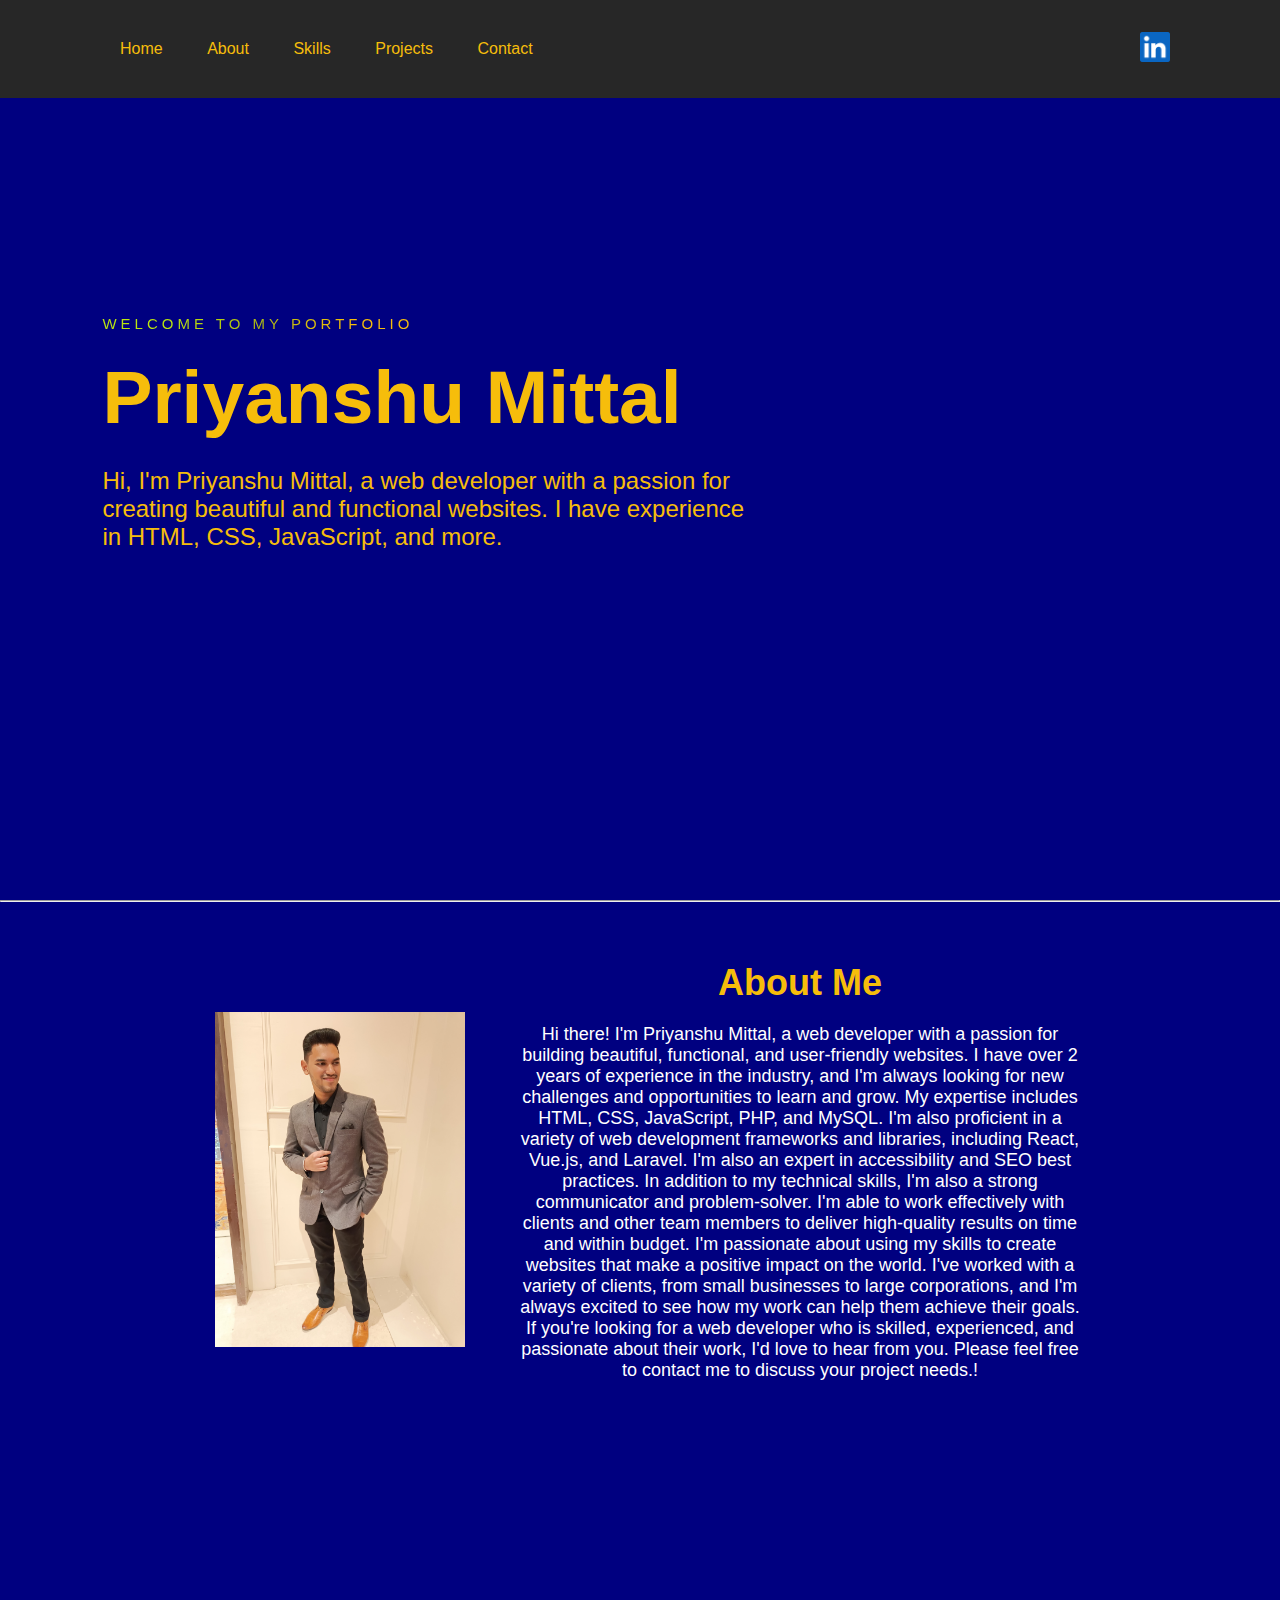
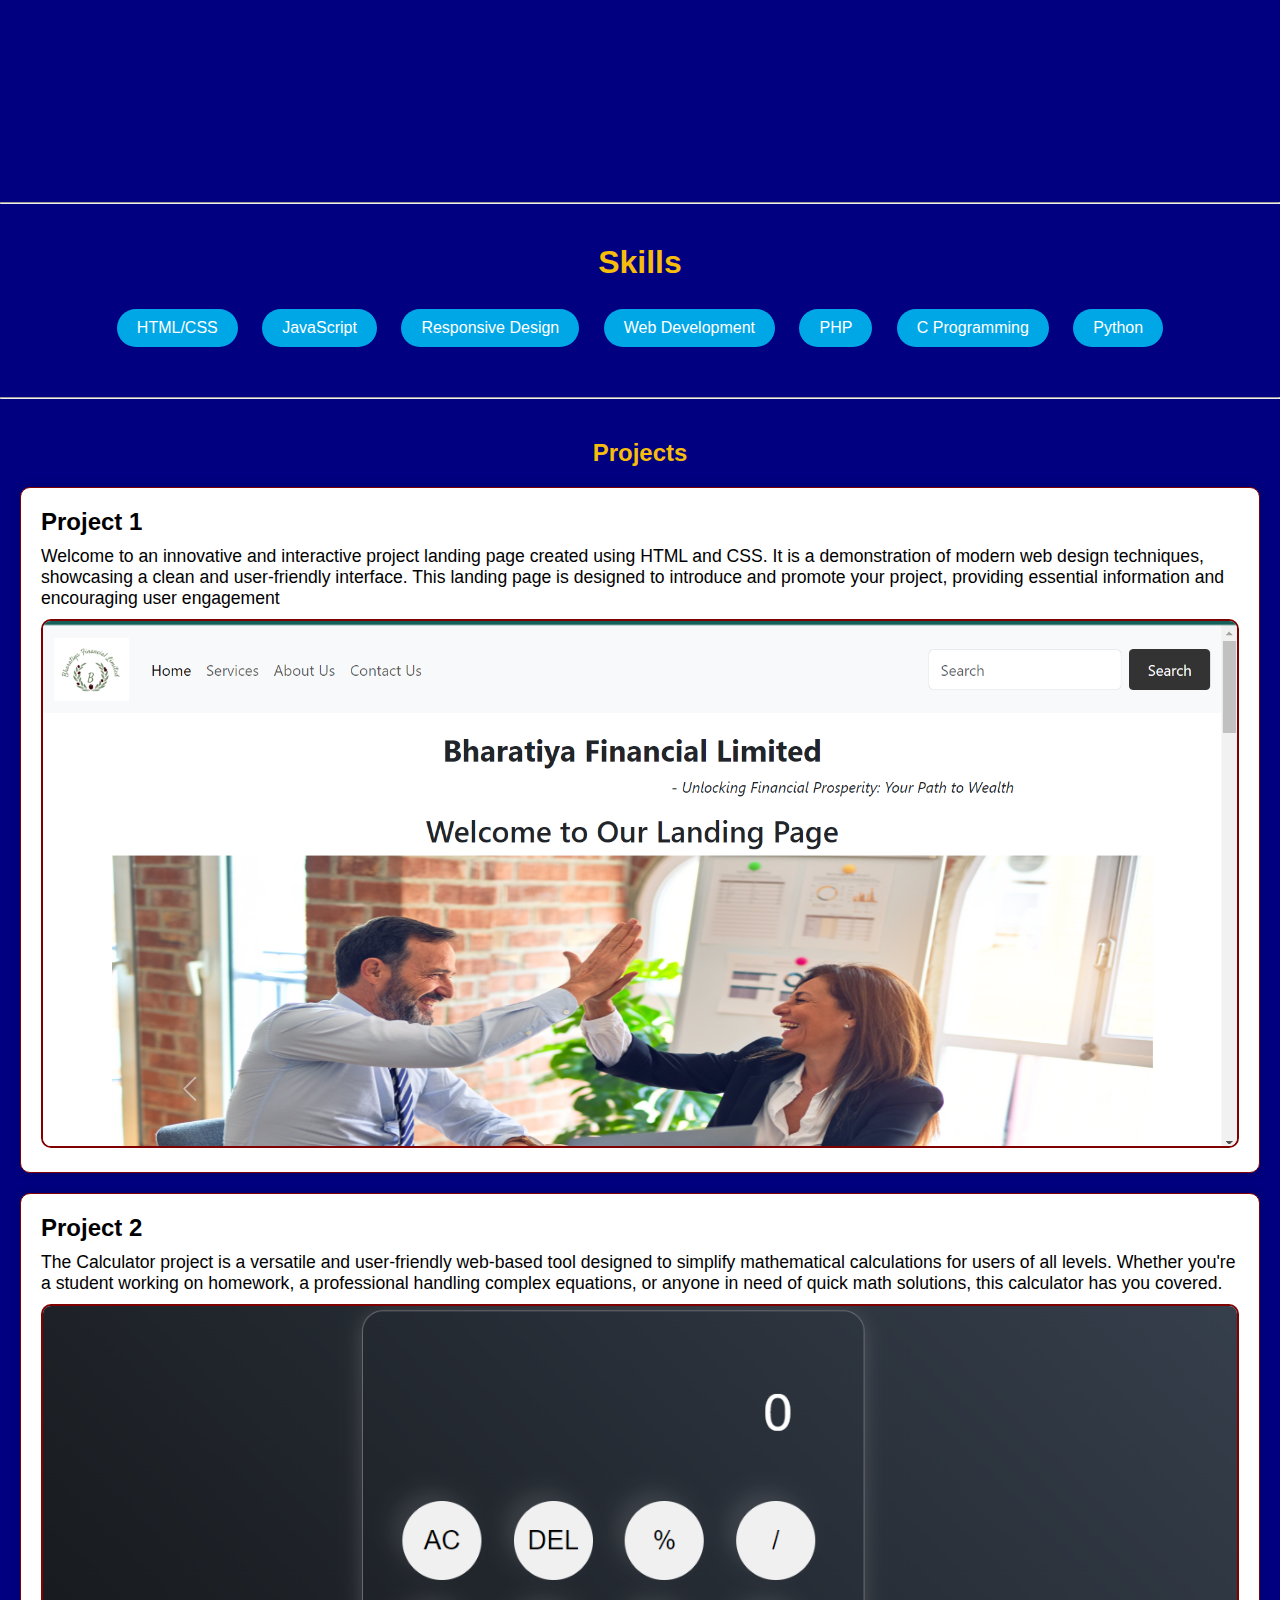
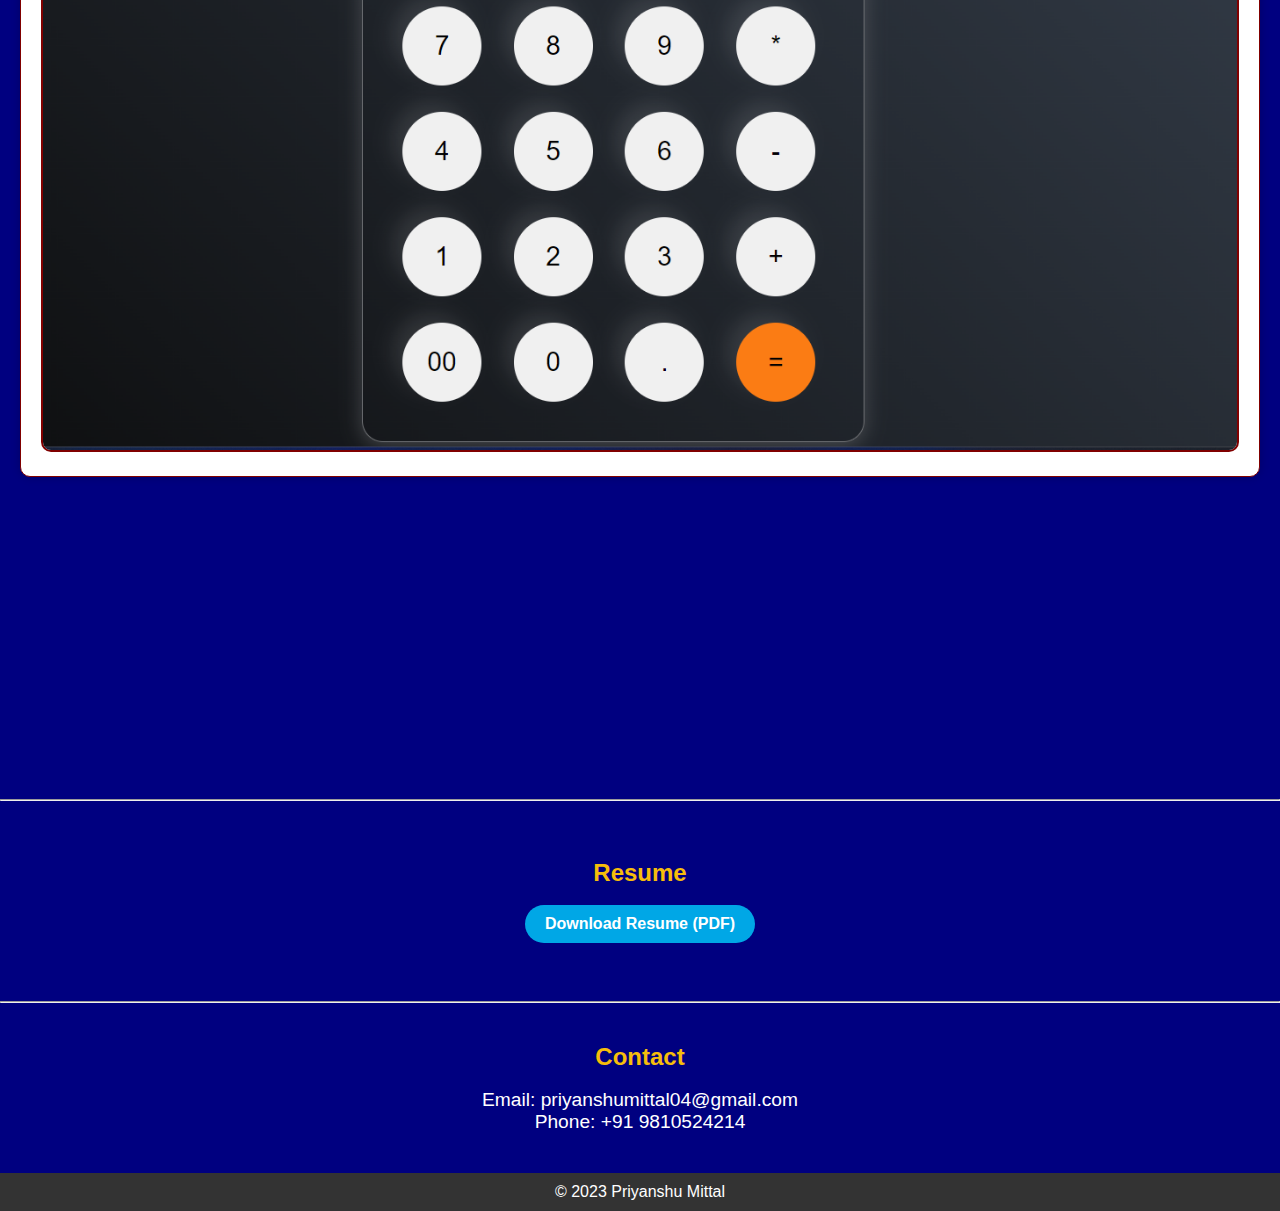
<file: index.html>
<!DOCTYPE html>
<html lang="en">
<head>
  <meta charset="UTF-8">
  <meta name="viewport" content="width=device-width, initial-scale=1.0">
  <link rel="stylesheet" href="styles.css">
  <link href="https://fonts.googleapis.com/css?family=Raleway&display=swap" rel="stylesheet">
  <meta name="viewport" content="width=device-width, initial-scale=1.0">
  <title>Priyanshu Mittal - Web Developer</title>
</head>
<body>
  <header class="hero">
    <nav>
        <ul>
            <li><a href="#">Home</a></li>
            <li><a href="about.html" target="_blank">About</a></li>
            <li><a href="skills.html" target="_blank">Skills</a></li>
            <li><a href="projects.html" target="_blank">Projects</a></li>
            <li><a href="contact.html" target="_blank">Contact</a></li>
        </ul>
        <div class="social-icons">
            <a href="https://www.linkedin.com/in/priyanshumittal10/" target="_blank">
                <img src="linkedin.png" alt="LinkedIn">
            </a>
        </div>
    </nav>
    <div class="content">
        <div class="title">Welcome to My Portfolio</div>
        <h1><span>Priyanshu Mittal</span></h1>
        <p><font size="5%">Hi, I'm Priyanshu Mittal, a web developer with a passion for creating beautiful and functional websites.
            I have experience in HTML, CSS, JavaScript, and more.</font></p>
    </div>
</header>
<hr>
<section id="about" class="section-with-video-bg">
  <div class="about-content">
    <div class="about-image">
      <img src="profile_pic.jpg" alt="image" class="profile-image">
    </div>
    <div class="about-text">
      <h2>About Me</h2>
      <p>Hi there! I'm Priyanshu Mittal, a web developer with a passion for building beautiful, 
        functional, and user-friendly websites. I have over 2 years of experience in the 
        industry, and I'm always looking for new challenges and opportunities to learn and grow.
        My expertise includes HTML, CSS, JavaScript, PHP, and MySQL. I'm also proficient in a variety 
        of web development frameworks and libraries, including React, Vue.js, and Laravel. I'm also an 
        expert in accessibility and SEO best practices.
        In addition to my technical skills, I'm also a strong communicator and problem-solver. 
        I'm able to work effectively with clients and other team members to deliver high-quality 
        results on time and within budget.
        I'm passionate about using my skills to create websites that make a positive impact on the 
        world. I've worked with a variety of clients, from small businesses to large corporations, 
        and I'm always excited to see how my work can help them achieve their goals.
        If you're looking for a web developer who is skilled, experienced, and passionate about their 
        work, I'd love to hear from you. Please feel free to contact me to discuss your project needs.!
    </p>
</div>
  </div>
</section>
<hr>
<section id="skills">
    <h2 style="color: #f6bd0b;">Skills</h2><br>
    <ul>
        <li>HTML/CSS</li>
        <li>JavaScript</li>
        <li>Responsive Design</li>
        <li>Web Development</li>
        <li>PHP</li>
        <li>C Programming</li>
        <li>Python</li>
    </ul>
</section>
<hr>
<section id="projects">
    <h2 style="color: #f6bd0b;">Projects</h2>
    <div class="project">
        <h3>Project 1</h3>
        <p>Welcome to an innovative and interactive project landing page created using HTML and 
            CSS. It is a demonstration of modern web design techniques, showcasing a clean and 
            user-friendly interface. This landing page is designed to introduce and promote your project, 
            providing essential information and encouraging user engagement</p>
        <img src="project1.png" alt="Project 1">
    </div>
    <div class="project">
        <h3>Project 2</h3>
        <p>The Calculator project is a versatile and user-friendly web-based tool designed to simplify 
            mathematical calculations for users of all levels. Whether you're a student working on homework, 
            a professional handling complex equations, or anyone in need of quick math solutions, this 
            calculator has you covered.</p>
        <img src="project2.png" alt="Project 2">
    </div>
</section>
<hr>
<section id="resume">
    <h2 style="color: #f6bd0b;">Resume</h2><br>
    <p><a href="resume.pdf" target="_blank">Download Resume (PDF)</a></p>
</section>
<hr>
<section id="contact">
    <h2 style="color: #f6bd0b;">Contact</h2><br>
    <p>Email: priyanshumittal04@gmail.com</p>
    <p>Phone: +91 9810524214</p>
</section>

<footer>
    <p>&copy; 2023 Priyanshu Mittal</p>
</footer>

</body>
</html>
</file>
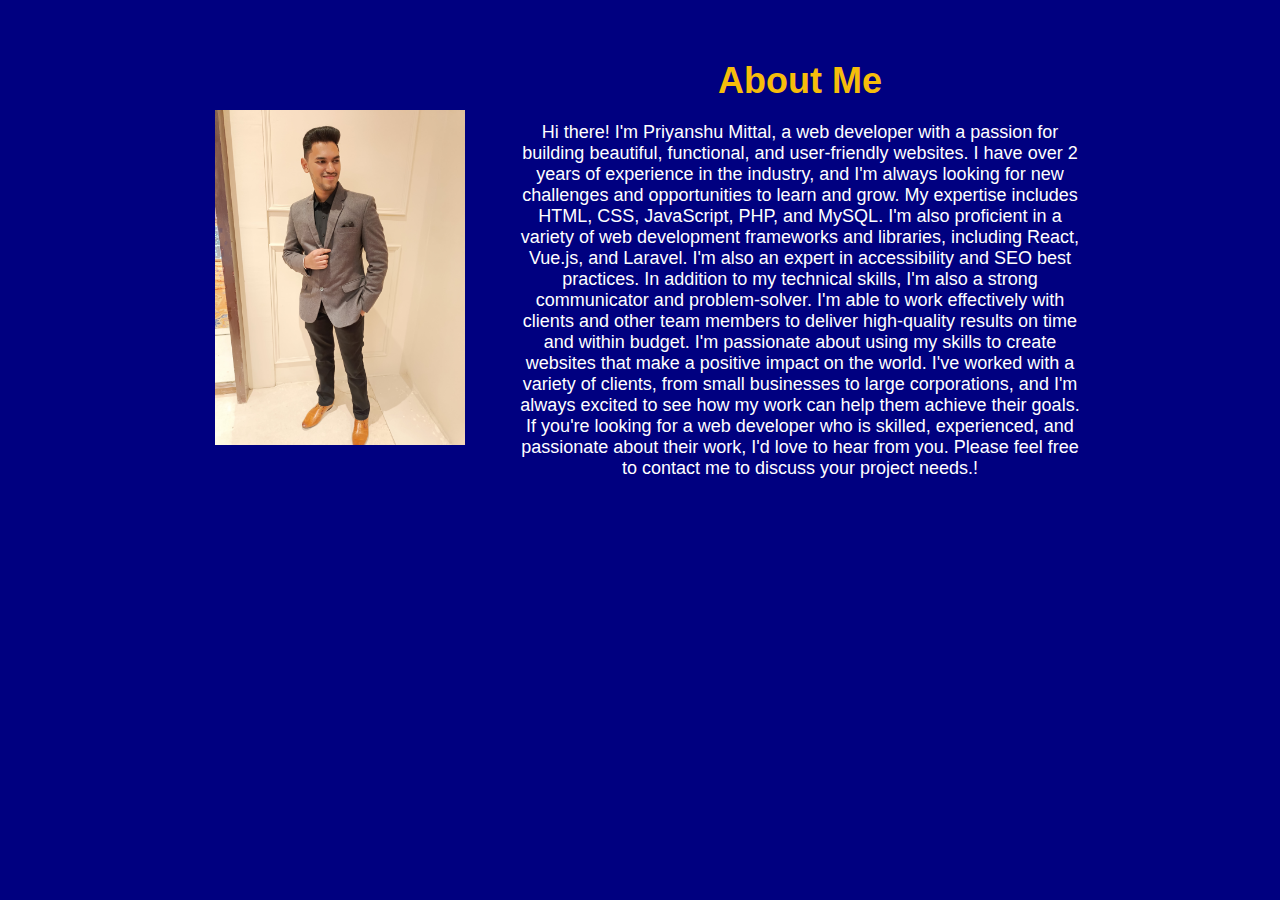
<file: about.html>
<!DOCTYPE html>
<html lang="en">
<head>
    <meta charset="UTF-8">
    <meta name="viewport" content="width=device-width, initial-scale=1.0">
    <link rel="stylesheet" href="styles.css">
    <title>Priyanshu Mittal - About Me</title>
</head>
<body>
    <section id="about" class="section-with-video-bg">
        <div class="about-content">
          <div class="about-image">
            <img src="profile_pic.jpg" alt="Your Image" class="profile-image">
          </div>
          <div class="about-text">
            <h2>About Me</h2>
            <p>Hi there! I'm Priyanshu Mittal, a web developer with a passion for building beautiful, 
              functional, and user-friendly websites. I have over 2 years of experience in the 
              industry, and I'm always looking for new challenges and opportunities to learn and grow.
              My expertise includes HTML, CSS, JavaScript, PHP, and MySQL. I'm also proficient in a variety 
              of web development frameworks and libraries, including React, Vue.js, and Laravel. I'm also an 
              expert in accessibility and SEO best practices.
              In addition to my technical skills, I'm also a strong communicator and problem-solver. 
              I'm able to work effectively with clients and other team members to deliver high-quality 
              results on time and within budget.
              I'm passionate about using my skills to create websites that make a positive impact on the 
              world. I've worked with a variety of clients, from small businesses to large corporations, 
              and I'm always excited to see how my work can help them achieve their goals.
              If you're looking for a web developer who is skilled, experienced, and passionate about their 
              work, I'd love to hear from you. Please feel free to contact me to discuss your project needs.!
          </p>
      </div>
        </div>
      </section>      
</body>
</html>
</file>
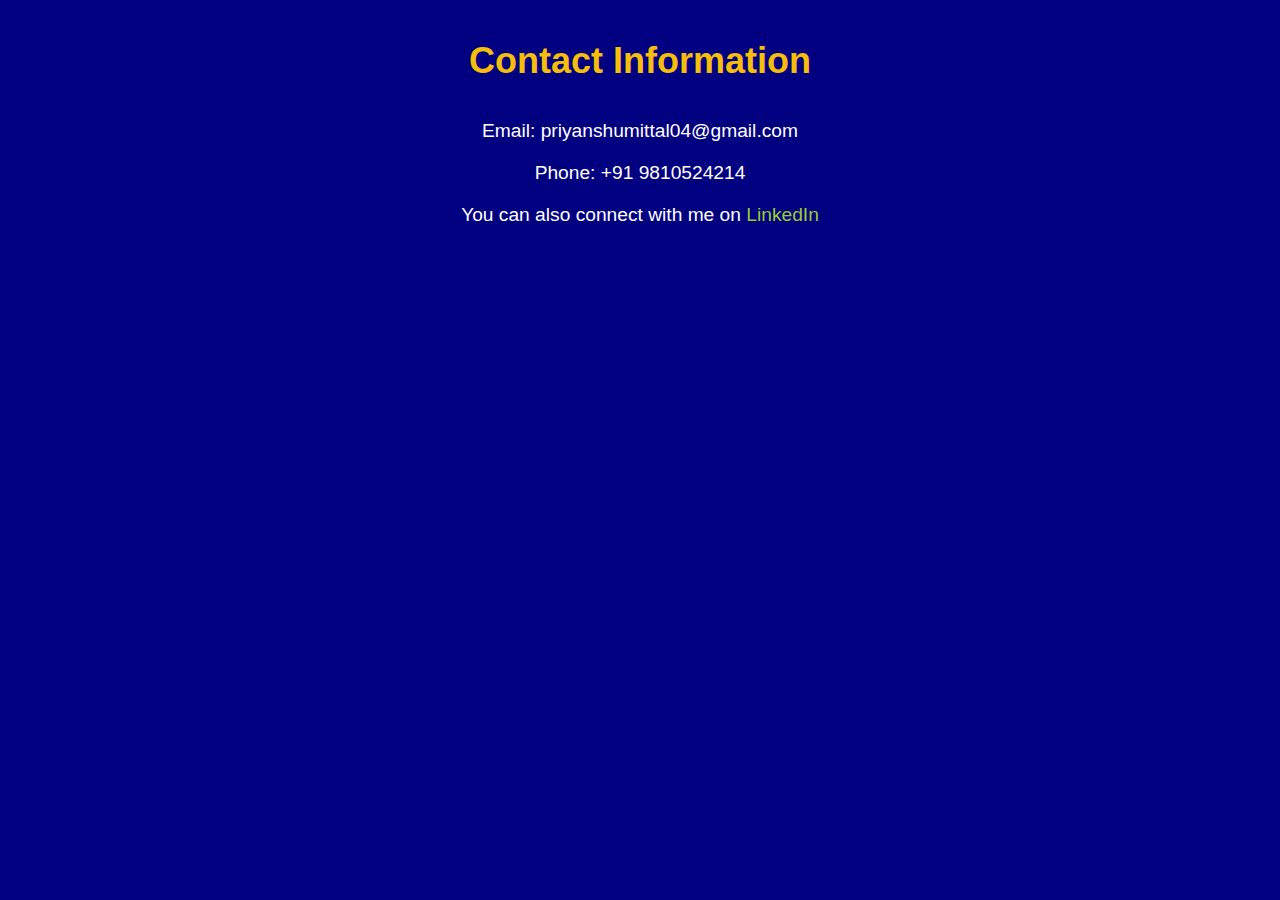
<file: contact.html>
<!DOCTYPE html>
<html lang="en">
<head>
    <meta charset="UTF-8">
    <meta name="viewport" content="width=device-width, initial-scale=1.0">
    <link rel="stylesheet" href="styles.css">
    <title>Priyanshu Mittal - Contact</title>
</head>
<body>
    <section id="contact" class="section-with-video-bg">
        <h2>Contact Information</h2><br>
        <p>Email: priyanshumittal04@gmail.com</p>
        <p>Phone: +91 9810524214</p>
        <p>You can also connect with me on <a href="https://www.linkedin.com/in/priyanshumittal10/" target="_blank">LinkedIn</a></p>
    </section>    
</body>
</html>
</file>
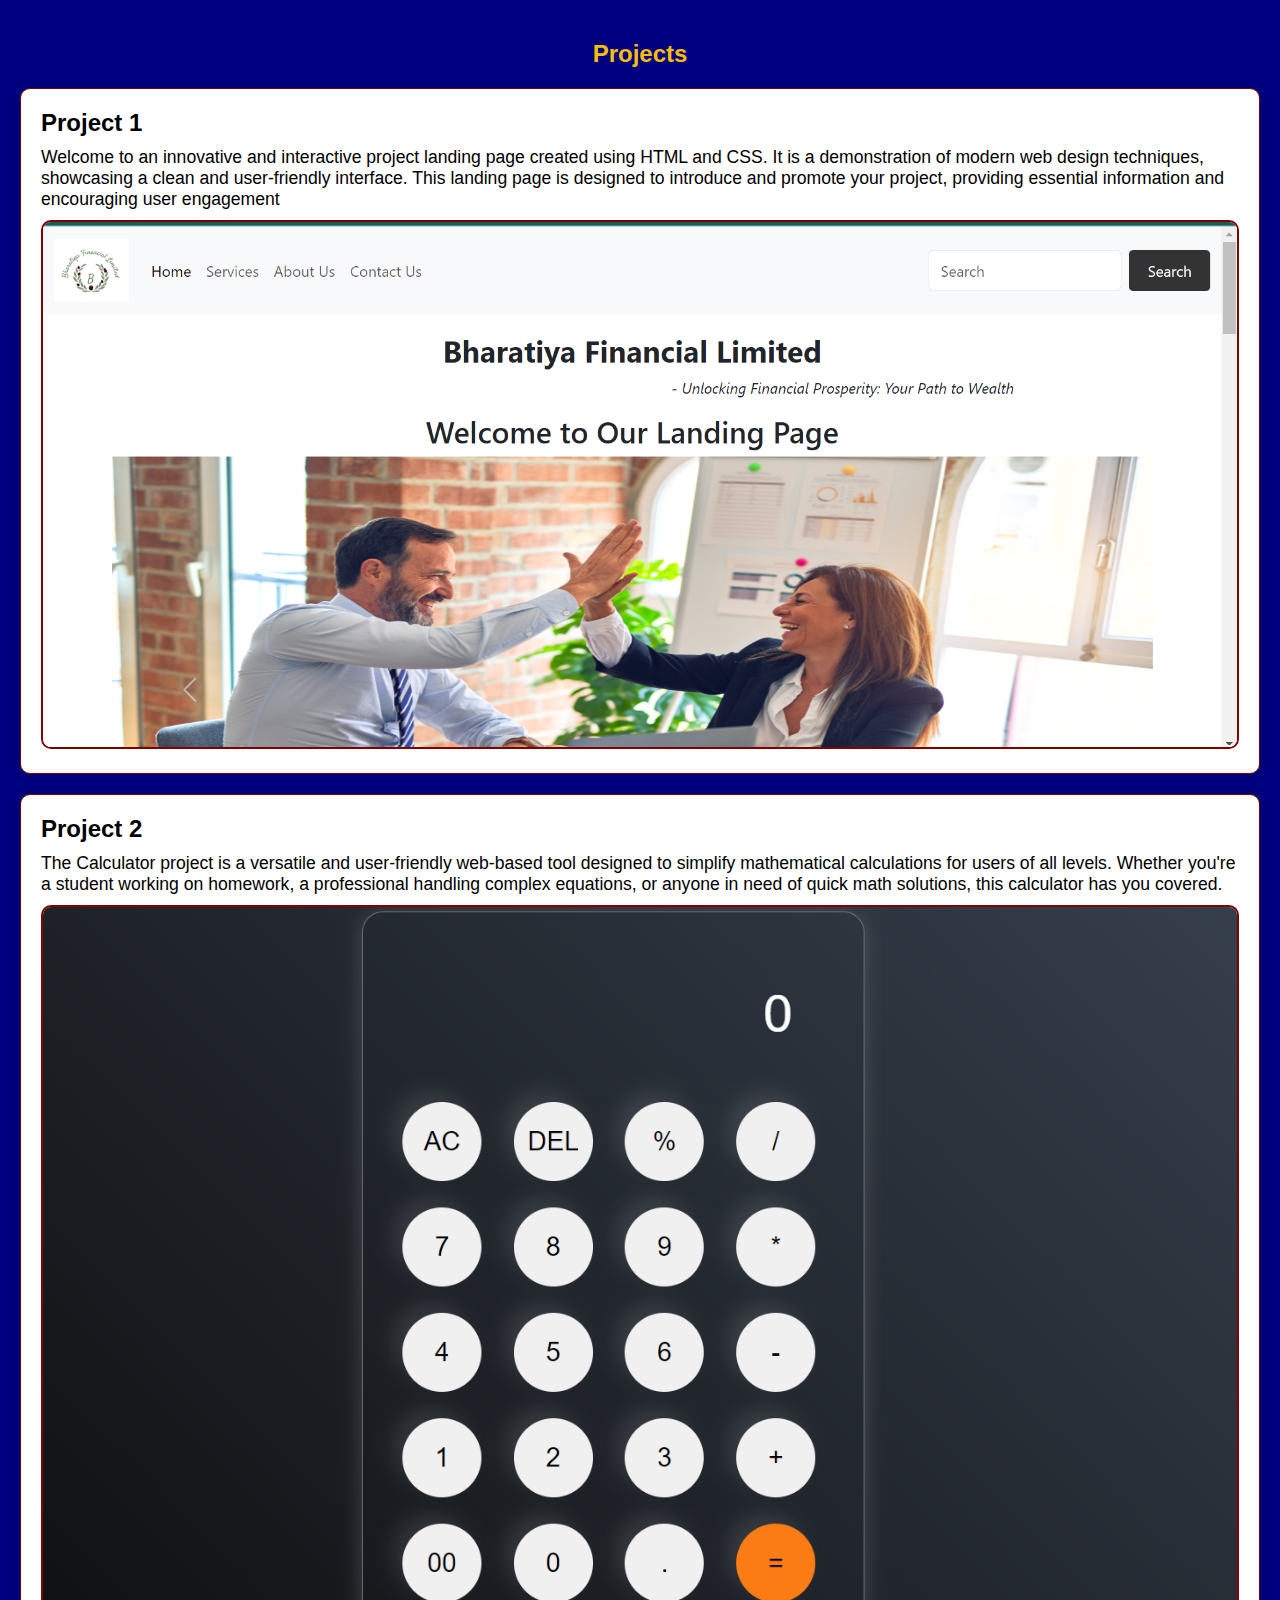
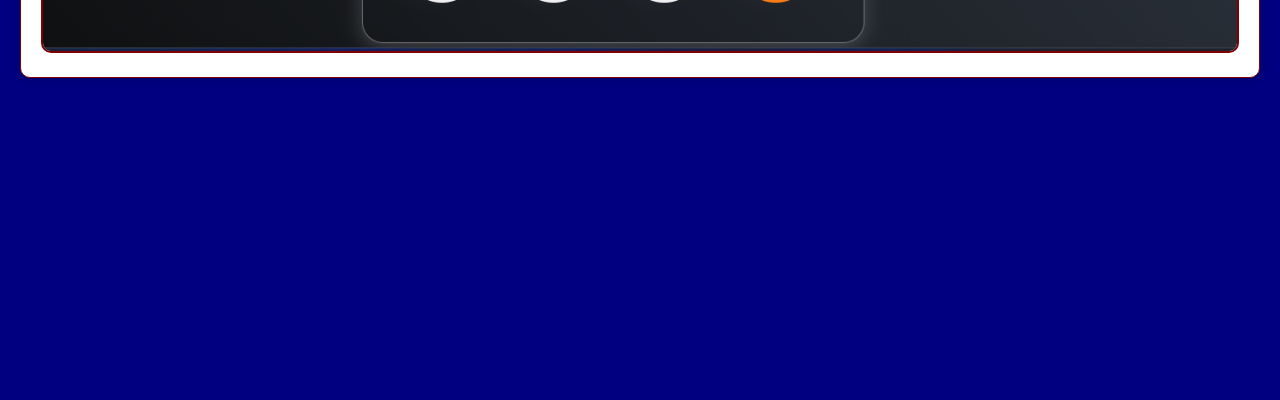
<file: projects.html>
<!DOCTYPE html>
<html lang="en">
<head>
    <meta charset="UTF-8">
    <meta name="viewport" content="width=device-width, initial-scale=1.0">
    <link rel="stylesheet" href="styles.css">
    <title>Priyanshu Mittal - Projects</title>
</head>
<body>
    <section id="projects">
        <h2 style="color: #f6bd0b;">Projects</h2>
        <div class="project">
            <h3>Project 1</h3>
            <p>Welcome to an innovative and interactive project landing page created using HTML and 
                CSS. It is a demonstration of modern web design techniques, showcasing a clean and 
                user-friendly interface. This landing page is designed to introduce and promote your project, 
                providing essential information and encouraging user engagement</p>
            <img src="project1.png" alt="Project 1">
        </div>
        <div class="project">
            <h3>Project 2</h3>
            <p>The Calculator project is a versatile and user-friendly web-based tool designed to simplify 
                mathematical calculations for users of all levels. Whether you're a student working on homework, 
                a professional handling complex equations, or anyone in need of quick math solutions, this 
                calculator has you covered.</p>
            <img src="project2.png" alt="Project 2">
        </div>
    </section>
    
</body>
</html>
</file>
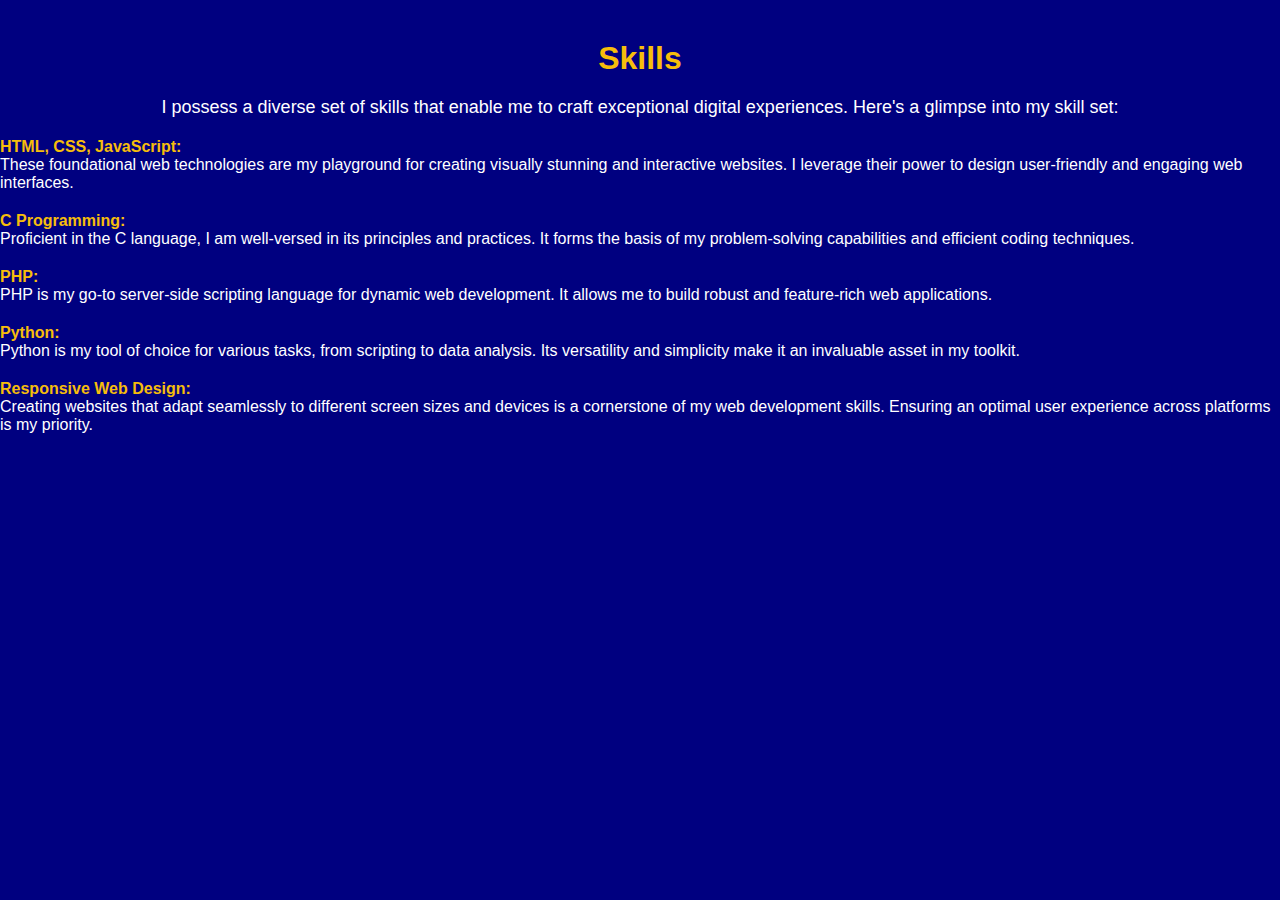
<file: skills.html>
<!DOCTYPE html>
<html lang="en">
<head>
    <meta charset="UTF-8">
    <meta name="viewport" content="width=device-width, initial-scale=1.0">
    <link rel="stylesheet" href="styles.css">
    <title>Priyanshu Mittal - Skills</title>
</head>
<body>
    <section id="skills" class="section-with-video-bg">
        <h2>Skills</h2>
        <p>I possess a diverse set of skills that enable me to craft exceptional digital experiences. Here's a glimpse into my skill set:</p>
        <dl>
          <dt>HTML, CSS, JavaScript:</dt>
          <dd>These foundational web technologies are my playground for creating visually stunning and interactive websites. I leverage their power to design user-friendly and engaging web interfaces.</dd>
      
          <dt>C Programming:</dt>
          <dd>Proficient in the C language, I am well-versed in its principles and practices. It forms the basis of my problem-solving capabilities and efficient coding techniques.</dd>
      
          <dt>PHP:</dt>
          <dd>PHP is my go-to server-side scripting language for dynamic web development. It allows me to build robust and feature-rich web applications.</dd>
      
          <dt>Python:</dt>
          <dd>Python is my tool of choice for various tasks, from scripting to data analysis. Its versatility and simplicity make it an invaluable asset in my toolkit.</dd>
      
          <dt>Responsive Web Design:</dt>
          <dd>Creating websites that adapt seamlessly to different screen sizes and devices is a cornerstone of my web development skills. Ensuring an optimal user experience across platforms is my priority.</dd>
        </dl>
      </section>    
</body>
</html>
</file>
<file: styles.css>
@media (max-width: 768px) {
  /* Reset padding for navigation */
  nav {
    padding: 20px;
  }

  /* Center-align navigation links */
  nav ul {
    text-align: center;
    padding-top: 20px;
  }

  nav ul li {
    display: block;
    padding: 10px 0;
  }

  /* Center-align the content section */
  .content {
    text-align: center;
    left: 0;
    right: 0;
  }

  .content .title {
    font-size: 14px;
    margin-bottom: 15px;
  }

/* Example for responsive font size */
.content h1 {
  font-size: 4rem; /* Adjust as needed */
  line-height: 1.2;
}


  .content p {
    width: 80%;
    margin: 15px auto 30px;
  }

  /* Update styles for the "About Me" section */
  #about .about-content {
    flex-direction: column;
    text-align: center;
    padding: 20px;
  }

  #about .about-image,
  #about .about-text {
    flex: auto;
    padding: 0;
  }

  #about .about-text {
    margin-top: 20px;
  }

  /* Adjust spacing for project cards */
  .project {
    padding: 15px;
    margin: 15px 0;
  }

  /* Increase spacing for QR codes */
  .qr-codes-container {
    flex-direction: column;
    align-items: center;
    margin-top: 20px;
  }

  .qr-code {
    margin-bottom: 20px;
  }

  .qr-code img {
    width: 100px;
    height: 100px;
  }
}

/* Additional media queries can be added for other screen sizes as needed */

body {
  background-color: navy;
}

/* Reset some default styles */
* {
  margin: 0;
  padding: 0;
  box-sizing: border-box;
  font-family: "Anton", sans-serif; /* Use "Anton" font for headings */
}

/* Remove underlines from links */
a {
  text-decoration: none;
}

/* Create a Batman-themed hero section */
.hero {
  width: 100%;
  height: 100vh;
  position: relative;
}

video {
  position: absolute;
  top: 0;
  left: 0;
  width: 100%;
  height: 100%;
  z-index: -1;
}

/* Style the navigation bar with Batman colors */
nav {
  display: flex;
  align-items: center;
  justify-content: space-between;
  padding: 30px 100px;
  background-color: #272727; 
  color: #fff;
}



/* Style navigation links */
nav ul li {
  list-style: none;
  display: inline-block;
  padding: 10px 20px;
}

nav ul li a {
  color: #f6bd0b; /* Batman yellow */
  position: relative;
  padding: 5px 0;
}

nav ul li a:hover {
  color: #800000; /* Lighter yellow on hover */
}

/* Add a Batman-themed underline on hover */
nav ul li a:after {
  content: "";
  position: absolute;
  left: 0;
  width: 0;
  height: 3px;
  background: #800000; /* Batman yellow */
  transition: 0.3s;
  bottom: 0;
}

nav ul li a:hover:after {
  width: 100%;
}

/* Update content section with Batman-themed colors */
.content {
  position: absolute;
  top: 35%;
  left: 8%;
}

.content .title {
  color: #800000; /* Batman yellow */
  font-size: 15px;
  text-transform: uppercase;
  letter-spacing: 4px;
  display: inline-block;
  margin-bottom: 20px;
  background: linear-gradient(
    120deg,
    #bae60e 20.69%, /* Dark gray */
    #adbb12 50.19%, /* Black */
    #f6bd0b 79.69% /* Batman yellow */
  );
  -webkit-background-clip: text;
  -webkit-text-fill-color: transparent;
}

.content h1 {
  color: #fff; /* White text */
  font-size: 75px;
  font-weight: 900;
  line-height: 90px;
  text-transform: inherit;
  width: 70%;
}

.content h1 span {
  color: #f6bd0b; /* Batman yellow */
}

.content p {
  width: 55%;
  color: #f6bd0b; /* Batman yellow */
  margin-top: 25px;
  margin-bottom: 30px;
}

/* Apply the same styles to sections with class "batman-section" */
.section-with-video-bg {
  position: relative;
  width: 100%;
  height: 100vh;
  color: #fff; /* White text */
  padding: 30px 100px;
  font-family: "Anton", sans-serif;
  text-align: center;
}

.section-with-video-bg h2 {
  font-size: 36px;
  margin-bottom: 20px;
  color: #f6bd0b; /* Batman yellow */
}

.section-with-video-bg p {
  font-size: 18px;
  margin-bottom: 20px;
}

.section-with-video-bg ul {
  list-style: none;
  padding: 0;
  margin-top: 20px;
}

.section-with-video-bg li {
  font-size: 24px;
  margin-bottom: 10px;
}

    
    /* CSS for project containers */
    .project {
        border: 1px solid #800000; /* Add a 1px gray border around each project */
        padding: 20px; /* Increase padding for spacing */
        margin: 20px 0; /* Add margin for spacing between projects */
        text-align: center; /* Center the content horizontally */
    }

    /* CSS for project images */
    .project img {
        max-width: 100%; /* Ensure the image doesn't exceed its container */
        height: auto; /* Maintain the aspect ratio of the image */
        border: 2px solid #800000; /* Add a 2px blue border around the image */
    }

    /* CSS for the Projects section */
    #projects {
        min-height: 2000px; /* Adjust the minimum height as needed */
        width: 100%; /* Adjust the width as needed */
        margin: 0 auto; /* Center the section horizontally */
    }
    
.project h3 {
  font-size: 24px;
  color: black; /* Batman yellow */
  margin-bottom: 10px;
}

.project p {
  font-size: 18px;
  margin-bottom: 10px;
}

/* Set the maximum width for the profile image */
.profile-image {
  max-width: 250px; 
  max-height: 400px;/* This will make the image size normal while maintaining its aspect ratio */
}

/* ... (other styles) ... */
/* Add this CSS rule to change the color of the <dt> elements in the "Skills" section */
.section-with-video-bg dt {
  color: #f6bd0b /* Replace with your desired color code or name */
}
/* Add background image to specified sections */
#about,
#contact,
#projects,
#resume {
  background-size: cover;
  background-position: center;
}

/* Adjust text color for better visibility on the background image */
#skills,
#about,
#contact,
#resume,
#projects h2,
#skills p,
#about p,
#contact p{
  color: #fff; /* White text for better readability */
}
/* Style for the "About Me" section */
#about .about-content {
  display: flex;
  flex-direction: row;
  align-items: center;
  justify-content: space-between;
  padding: 30px 100px;
}

#about .about-image {
  flex: 1;
  padding-right: 20px; /* Adjust the spacing between image and text */
}

#about .about-text {
  flex: 2;
  padding-left: 20px; /* Adjust the spacing between text and image */
}

/* Media query for responsiveness */
@media (max-width: 768px) {
  #about .about-content {
    flex-direction: column;
    text-align: center;
  }

  #about .about-image,
  #about .about-text {
    flex: auto;
    padding: 0;
  }

  #about .about-text {
    margin-top: 20px; /* Add some spacing between image and text on smaller screens */
  }
}
/* Style for the "Skills" section */
#skills {
  text-align: center;
  padding: 40px 0;
}

#skills h2 {
  font-size: 2rem;
}

#skills ul {
  list-style: none;
  padding: 0;
  margin: 0;
}

#skills li {
  display: inline-block;
  margin: 10px;
  background: #00a7e6; /* Blue background */
  color: #fff;
  padding: 10px 20px;
  border-radius: 20px;
  font-family: "Helvetica Neue", sans-serif; /* Custom font */
}

#skills {
  text-align: center; /* Center-align the entire content */
}

#skills dl {
  text-align: left; /* Left-align the content within the <dl> element */
}

#skills dt {
  font-weight: bold; /* Make the headings bold for better visibility */
  margin-top: 20px; /* Add spacing above each heading */
}
/* Style for the "Resume" section */
/* Style for the "Resume" section */
/* Style for the "Resume" section */
#resume {
  display: flex;
  flex-direction: column;
  align-items: center;
  justify-content: center;
  height: 200px; /* Adjust the desired height */
}

.resume-button {
  display: inline-block;
  padding: 10px 20px;
  background-color: #800000; /* Button background color */
  color: #fff; /* Button text color */
  text-decoration: none;
  border-radius: 4px;
  font-weight: bold;
  transition: background-color 0.3s ease;
}

.resume-button:hover {
  background-color: #600000; /* Button background color on hover */
}

    /* CSS for button styling */
   
    .button {
        display: inline-block;
        padding: 10px 20px;
        background-color: #800000; /* Set your desired button background color */
        color: #ffffff; /* Set your desired text color */
        text-align: center;
        text-decoration: none;
        border: none;
        border-radius: 5px;
        cursor: pointer;
    }

    /* CSS for QR code containers */
    .qr-codes-container {
        display: flex;
        justify-content: space-between; /* Adjust this property for spacing between QR codes */
    }

    .qr-code {
        text-align: center;
    }

    .qr-code img {
        width: 150px; /* Adjust the width as needed for QR codes */
        height: 150px; /* Adjust the height as needed for QR codes */
    }

    /* CSS for social media icons */
    .social-icons {
        display: flex;
        align-items: center;
        margin-left: 20px; /* Adjust the spacing between icons and navigation */
    }

    .social-icons img {
        width: 30px; /* Adjust the width of the social media icons */
        height: 30px; /* Adjust the height of the social media icons */
        margin-right: 10px; /* Adjust the spacing between icons */
    }

#projects {
    text-align: center;
    padding: 40px 0;
}

.project {
    margin: 20px;
    box-shadow: 0 0 10px rgba(0, 0, 0, 0.2);
    border-radius: 10px;
    background: #fff;
    text-align: left;
    padding: 20px;
}

.project h3 {
    font-size: 1.5rem;
    font-family: "Helvetica Neue", sans-serif; /* Custom font */
}

.project p {
    font-size: 1.1rem;
    font-family: "Helvetica Neue", sans-serif; /* Custom font */
}

.project img {
    width: 100%;
    height: auto;
    border-radius: 10px;
}

footer {
  text-align: center;
  background: #333; /* Dark gray background */
  color: #fff;
  padding: 10px;
}

/* Resume section styles */
#resume {
  text-align: center;
  padding: 40px 0;
}

#resume a {
  display: inline-block;
  background: #00a7e6; /* Blue background */
  color: #fff;
  padding: 10px 20px;
  text-decoration: none;
  border-radius: 20px;
  font-weight: bold;
  transition: background-color 0.3s;
  font-family: "Helvetica Neue", sans-serif; /* Custom font */
}

#resume a:hover {
  background-color: #0087b3; /* Slightly darker blue on hover */
}

/* Contact section styles */
#contact {
  text-align: center;
  padding: 40px 0;
}

#contact p {
  font-size: 1.2rem;
  font-family: "Helvetica Neue", sans-serif; /* Custom font */
}

a {
  color: yellowgreen;
}
</file>
